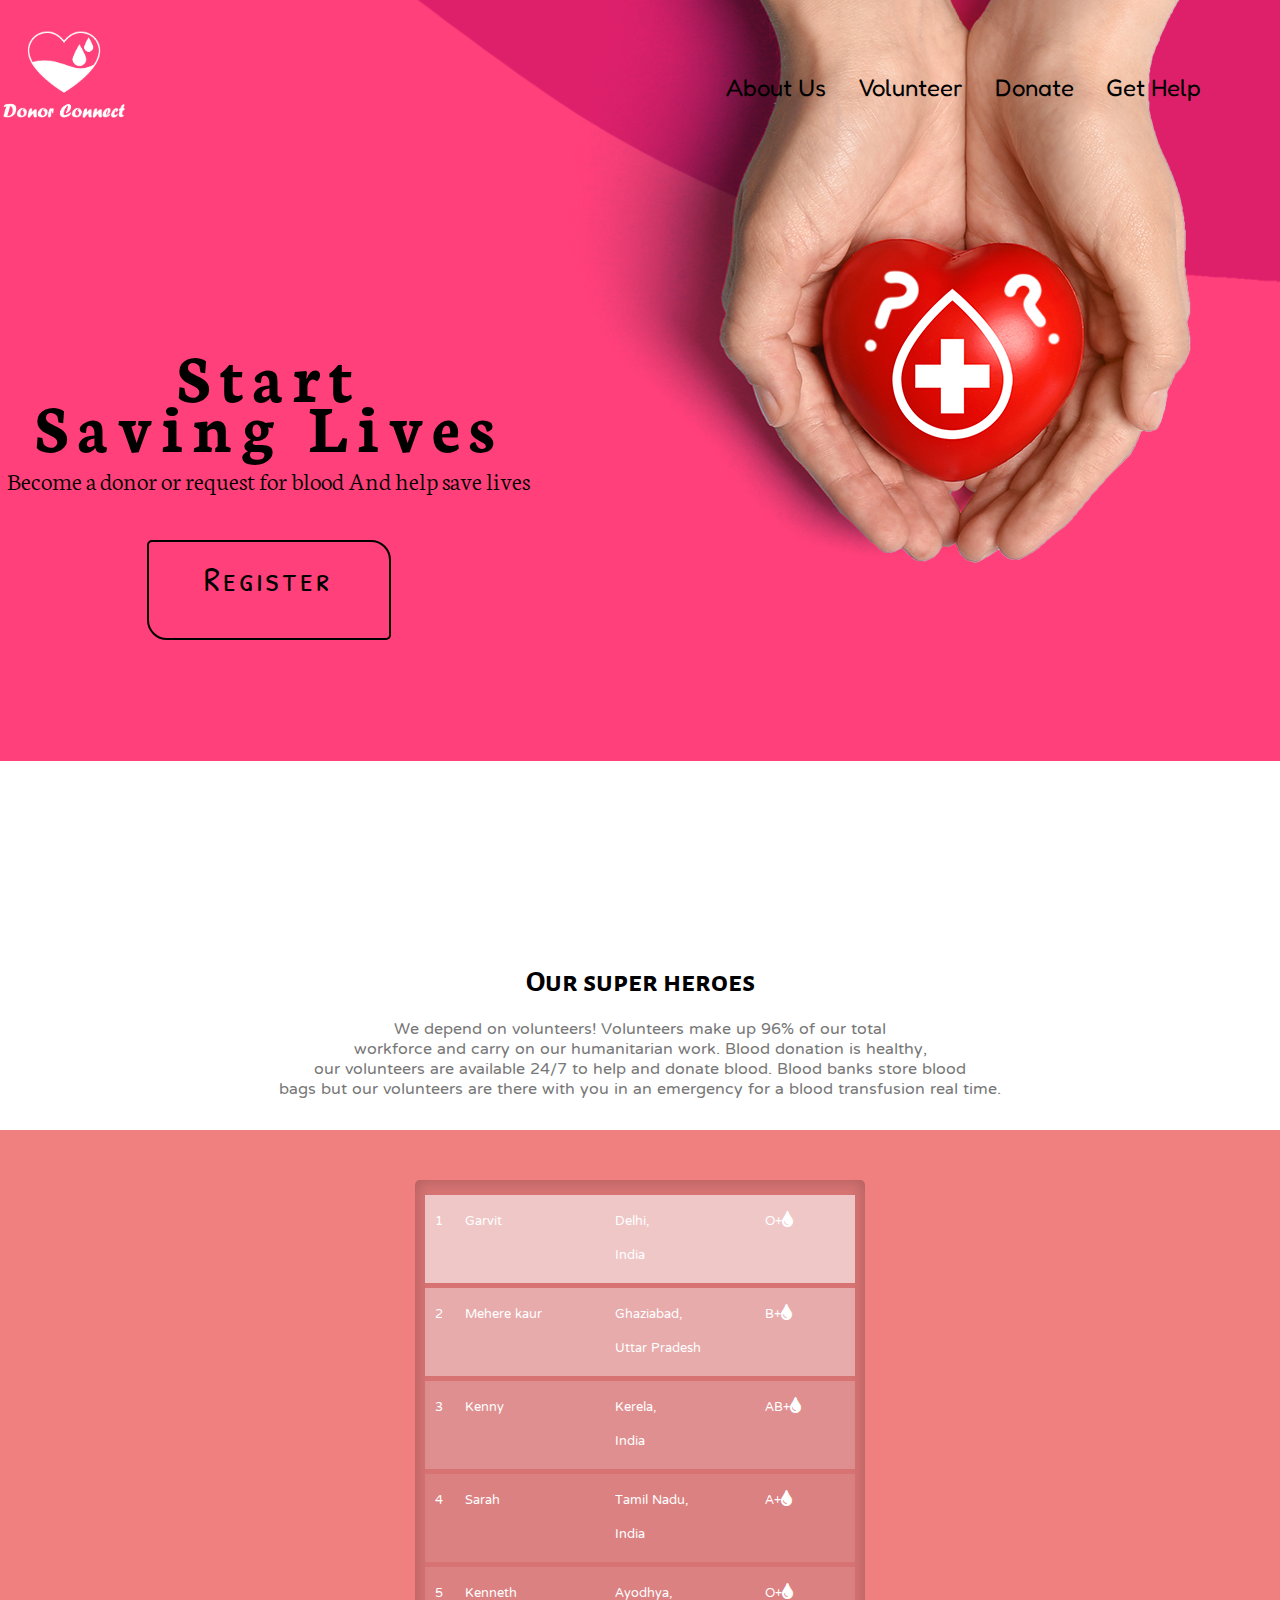
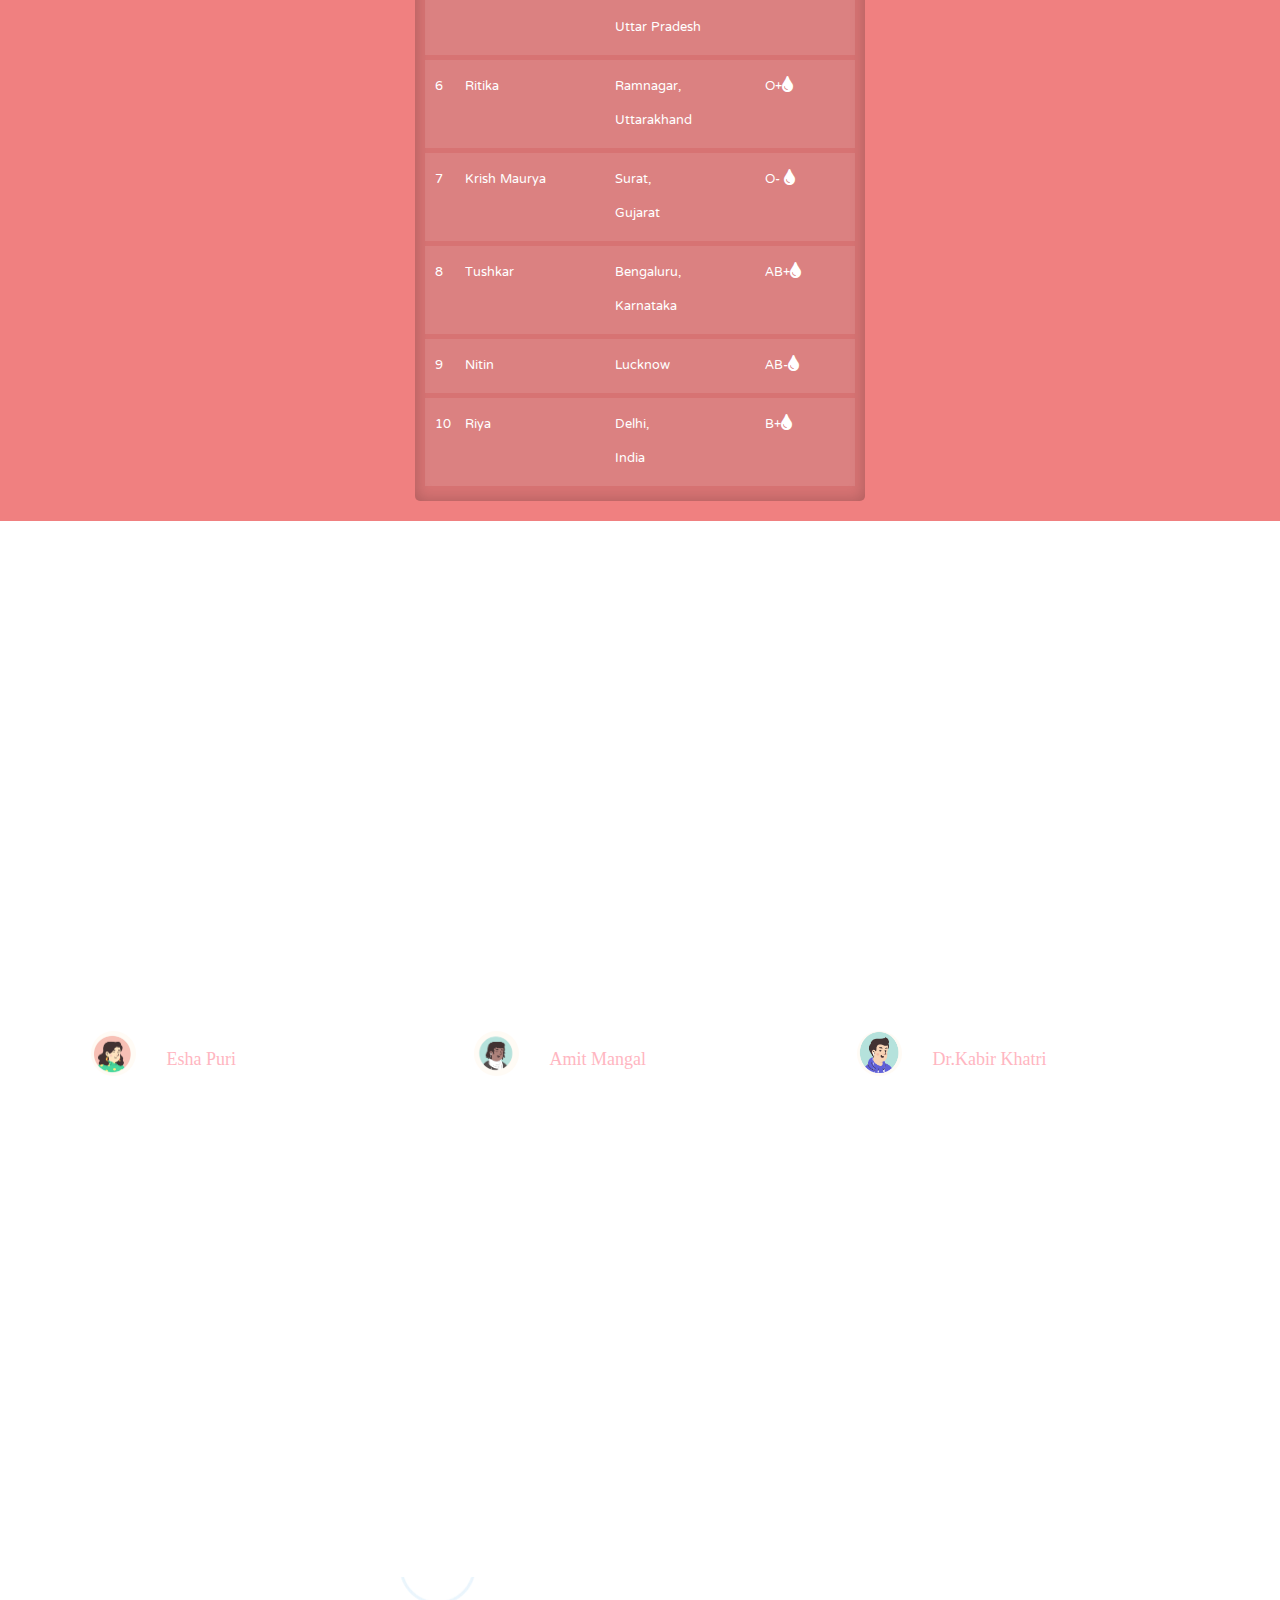
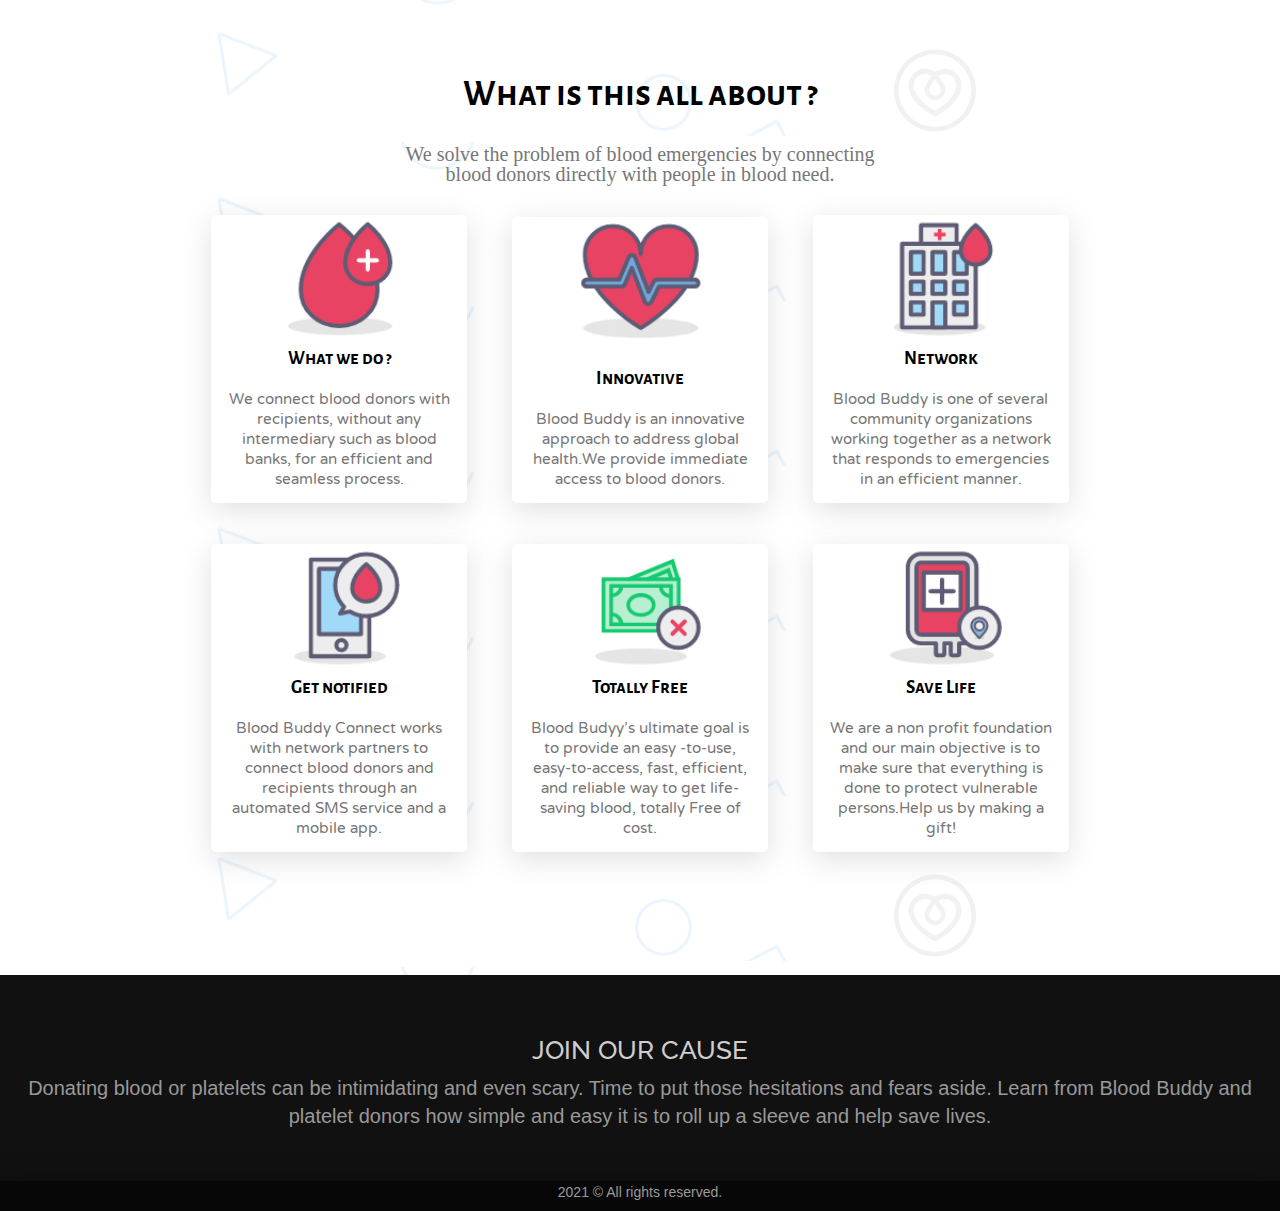
<file: index.html>
<!DOCTYPE html>
<html lang="en">

<head>
    <meta charset="UTF-8">
    <meta http-equiv="X-UA-Compatible" content="IE=edge">
    <meta name="viewport" content="width=device-width, initial-scale=1.0">
    <link rel="icon" href='./Images/bb_logo(white).png' type="image/png">
    <link rel="stylesheet" href='index.css'>
    <link rel="stylesheet" href='https://fontawesome.com/v4.7.0/icon/bars'>
    <link rel="stylesheet" href="https://cdnjs.cloudflare.com/ajax/libs/font-awesome/5.15.3/css/all.min.css" />
    <script src="https://cdn.jsdelivr.net/npm/bootstrap@5.1.3/dist/js/bootstrap.bundle.min.js"></script>
    <script src="https://ajax.googleapis.com/ajax/libs/jquery/3.5.1/jquery.min.js"></script>
</head>
<title>DONOR CONNECT</title>
<div class="preloader">
    <img src="pre-loader.svg" alt="spinner">
</div>

<body>
    <!--Scroll to top button-->
    <button onclick="topFunction()" id="myBtn" class="fas fa-arrow-up"></button>
    <!-- Home Page -->
    <header>
        <div>
          <img class="background-img" src="./Images/backg.png" />
        </div>
        <div id="logo"> <a href="index.html"><img src="./Images/bb_logo(white).png"></a>
        </div>
        <div id="nav">
            <div class="header-list" id="headerl">
                <i class="fa fa-times" onclick="hideMenu()"></i>
                <ul>
                    <li><a class="scroll" href="#about-us">About Us</a></li>
                    <li><a class="scroll" href="#vol-sect">Volunteer</a></li>
                    <li><a href="donate.html" target="_blank">Donate</a></li>
                    <li><a href="help.html" target="_blank">Get Help</a></li>
                </ul>
            </div>
            <i class="fa fa-bars" onclick="showMenu()"></i>
        </div>
        <div class="text-box">
            <h1> Start </h1>
            <h1>Saving Lives </h1>
            <p>Become a donor or request for blood And help save lives</p>
            <a href='Register.html' class="hero-btn" target="_blank">Register</a>
        </div>
    </header>


    <!-- Volunteer Section -->

    <div class="volunteer" section id="vol-sect">
        <div class="title-head">
            <h1 class="title">Our super heroes </h1>
        </div>
        <p class="content">We depend on volunteers! Volunteers make up 96% of our total<span class="line"><br></span>
            workforce and carry on our humanitarian work. Blood donation is healthy,<span class="line"><br></span> our
            volunteers are available 24/7 to help and donate
            blood. Blood banks store blood<span class="line"><br></span> bags but our volunteers are there with you in
            an emergency for a blood transfusion real time.</p>
        <ul class="volunt">
            <li class="vol">
                <span class=" vol-i number">1 </span>
                <span class=" vol-i name">Garvit</span>
                <span class=" vol-i location">Delhi,<br>India</span>
                <span class=" vol-i blood group">O+<i class="fa fa-tint" aria-hidden="true"></i>
                </span>
            </li>
            <li class="vol">
                <span class=" vol-i number">2</span>
                <span class=" vol-i name">Mehere kaur</span>
                <span class=" vol-i location">Ghaziabad,<br>Uttar Pradesh</span>
                <span class=" vol-i blood group">B+<i class="fa fa-tint" aria-hidden="true"></i>
                </span>
            </li>
            <li class="vol">
                <span class=" vol-i number">3</span>
                <span class=" vol-i name">Kenny</span>
                <span class=" vol-i location">Kerela,<br>India</span>
                <span class=" vol-i blood group">AB+<i class="fa fa-tint" aria-hidden="true"></i>
                </span>
            </li>
            <li class="vol">
                <span class=" vol-i number">4</span>
                <span class=" vol-i name">Sarah</span>
                <span class=" vol-i location">Tamil Nadu,<br>India</span>
                <span class=" vol-i blood group">A+<i class="fa fa-tint" aria-hidden="true"></i>
                </span>
            </li>

            <li class="vol">
                <span class=" vol-i number">5</span>
                <span class=" vol-i name">Kenneth</span>
                <span class=" vol-i location">Ayodhya,<br>Uttar Pradesh</span>
                <span class=" vol-i blood group"> O+<i class="fa fa-tint" aria-hidden="true"></i>
                </span>
            </li>

            <li class="vol">
                <span class=" vol-i number">6</span>
                <span class=" vol-i name">Ritika</span>
                <span class=" vol-i location">Ramnagar,<br>Uttarakhand</span>
                <span class=" vol-i blood group">O+<i class="fa fa-tint" aria-hidden="true"></i>
                </span>
            </li>

            <li class="vol">
                <span class=" vol-i number">7</span>
                <span class=" vol-i name">Krish Maurya</span>
                <span class=" vol-i location">Surat,<br>Gujarat</span>
                <span class=" vol-i blood group">O- <i class="fa fa-tint" aria-hidden="true"></i>
                </span>
            </li>

            <li class="vol">
                <span class=" vol-i number">8</span>
                <span class=" vol-i name">Tushkar</span>
                <span class=" vol-i location">Bengaluru,<br>Karnataka</span>
                <span class=" vol-i blood group">AB+<i class="fa fa-tint" aria-hidden="true"></i>
                </span>
            </li>

            <li class="vol">
                <span class=" vol-i number">9</span>
                <span class=" vol-i name">Nitin</span>
                <span class=" vol-i location">Lucknow</span>
                <span class=" vol-i blood group">AB-<i class="fa fa-tint" aria-hidden="true"></i>
                </span>
            </li>

            <li class="vol">
                <span class=" vol-i number">10</span>
                <span class=" vol-i name">Riya</span>
                <span class=" vol-i location">Delhi,<br>India</span>
                <span class=" vol-i blood group">B+<i class="fa fa-tint" aria-hidden="true"></i>
                </span>
            </li>

        </ul>
    </div>
    <!--REVIEW-->
    <section class="customer-review">
        <div class="row-customer">
            <h2>Testimonials<br>See what our users have to say</h2>
        </div>
        <div class="row-customer">
            <div class="col-customer span-1-of-3-customer customer-box">
                <div class="customer-text-box">
                    Blood Buddy is just awesome! I just donated for the first time and it could not have been
                    easier.Blood Buddy is doing a very important work and I'm happy that I could contribute . It's
                    hygienic,safe and convenient, I recommend it to everyone!
                </div>
                <div class="customer">
                    <img src="Images/review-3.PNG" alt="Customer photo">
                    <p>Esha Puri </p>
                </div>
            </div>

            <div class="col-customer span-1-of-3-customer customer-box">
                <div class="customer-text-box">
                    I found Blood Buddy at a time that my mother was in urgent need of blood. Blood Buddy arranged the
                    required amount in no time. It saved us a lot of hassle and worry especially in such a trying
                    time.<br> Thank you Blood Buddy!
                </div>
                <div class="customer">
                    <img src="Images/review-2.PNG" alt="Customer photo">
                    <p>Amit Mangal</p>
                </div>
            </div>
            <div class="col-customer span-1-of-3-customer customer-box">
                <div class="customer-text-box">
                    I have been a part of this organization for quite some time and each time I'm amazed by the seamless
                    and efficient system in place.The importance of timely care especially in the recent times is known
                    and having Blood Buddy takes a load off my mind.
                </div>
                <div class="customer">
                    <img src="Images/review-1.PNG" alt="Customer photo">
                    <p>Dr.Kabir Khatri</p>
                </div>
            </div>
        </div>
    </section>

    <!--ABOUT US -->

    <main>
        <section id="about-us">
            <div class="about">
                <h1 class="heading">What is this all about ?</h1> <br>
                <p class="head-des" class="text">We solve the problem of blood emergencies by connecting <span
                        class="one-line"><br></span> blood donors directly with people in blood need. </p>
                <div class="row">
                    <div class="about-col">
                        <div class="image">
                            <img src="./Images/drop.png">
                        </div>
                        <h3>What we do ?</h3>
                        <p>We connect blood donors with recipients, without any intermediary such as blood banks, for an
                            efficient and seamless process.</p>
                    </div>
                    <div class="about-col">
                        <div class="image">
                            <img src="./Images/innovation.png">
                        </div>
                        <br>
                        <h3>Innovative</h3>
                        <p>Blood Buddy is an innovative approach to address global health.We provide <span>immediate
                                access</span> to blood donors.</p>
                    </div>
                    <div class="about-col">
                        <div class="image">
                            <img src="./Images/netwotk.png">
                        </div>
                        <h3>Network</h3>
                        <p>Blood Buddy is one of several community organizations working together as a network that
                            responds to emergencies in an efficient manner.</p>
                    </div>
                    <div class="about-col">
                        <div class="image">
                            <img src="./Images/noti.png">
                        </div>
                        <h3>Get notified</h3>
                        <p>Blood Buddy Connect works with network partners to connect blood donors and recipients
                            through an automated SMS service and a mobile app.</p>
                    </div>
                    <div class="about-col">
                        <div class="image">
                            <img src="./Images/cost.png">
                        </div>
                        <h3>Totally Free</h3>
                        <p>Blood Budyy's ultimate goal is to provide an easy -to-use, easy-to-access, fast, efficient,
                            and reliable way to get life-saving blood, totally <span>Free of cost.</span></p>
                    </div>
                    <div class="about-col">
                        <div class="image">
                            <img src="./Images/save.png">
                        </div>
                        <h3>Save Life</h3>
                        <p>We are a non profit foundation and our main objective is to make sure that everything is done
                            to protect vulnerable persons.<span>Help
                                us by making a gift!</span></p>
                    </div>
                </div>
            </div>
        </section>
    </main>


    <!--FOOTER-->

    <footer>
        <div class="siteFooterBar">
            <div class="content1">
                <div class="foot">2021 © All rights reserved.</div>
            </div>
        </div>
        <div class="footer-content">
            <h3>JOIN OUR CAUSE</h3>
            <p>Donating blood or platelets can be intimidating and even scary. Time to put those hesitations
                and
                fears
                aside. Learn from Blood Buddy and platelet donors how simple and easy it is to roll up a
                sleeve
                and help
                save lives.</p>
            
        </div>


    </footer>
    <!--Javascript for pre-loader-->

    <script>
        const preloader = document.querySelector('.preloader');
        const fadeEffect = setInterval(() => {
            if (!preloader.style.opacity) {
                preloader.style.opacity = 1;
            }
            if (preloader.style.opacity > 0) {
                preloader.style.opacity -= 1.5;
            } else {
                clearInterval(fadeEffect);
            }
        }, 1500);
        window.addEventListener('load', fadeEffect);
    </script>
    <!--js for scroll to top-->
    <script src="up.js"></script>

    <!--JAVASCRIPT FOR TOGGLE MENU -->
    <script>
        var headerl = document.getElementById("headerl");

        function showMenu() {
            headerl.style.right = "0";
        }

        function hideMenu() {
            headerl.style.right = "-210px";
        }
    </script>


    <!--js for scroll effects-->
    <script src="scroll.js"></script>

</body>

</html>
</file>
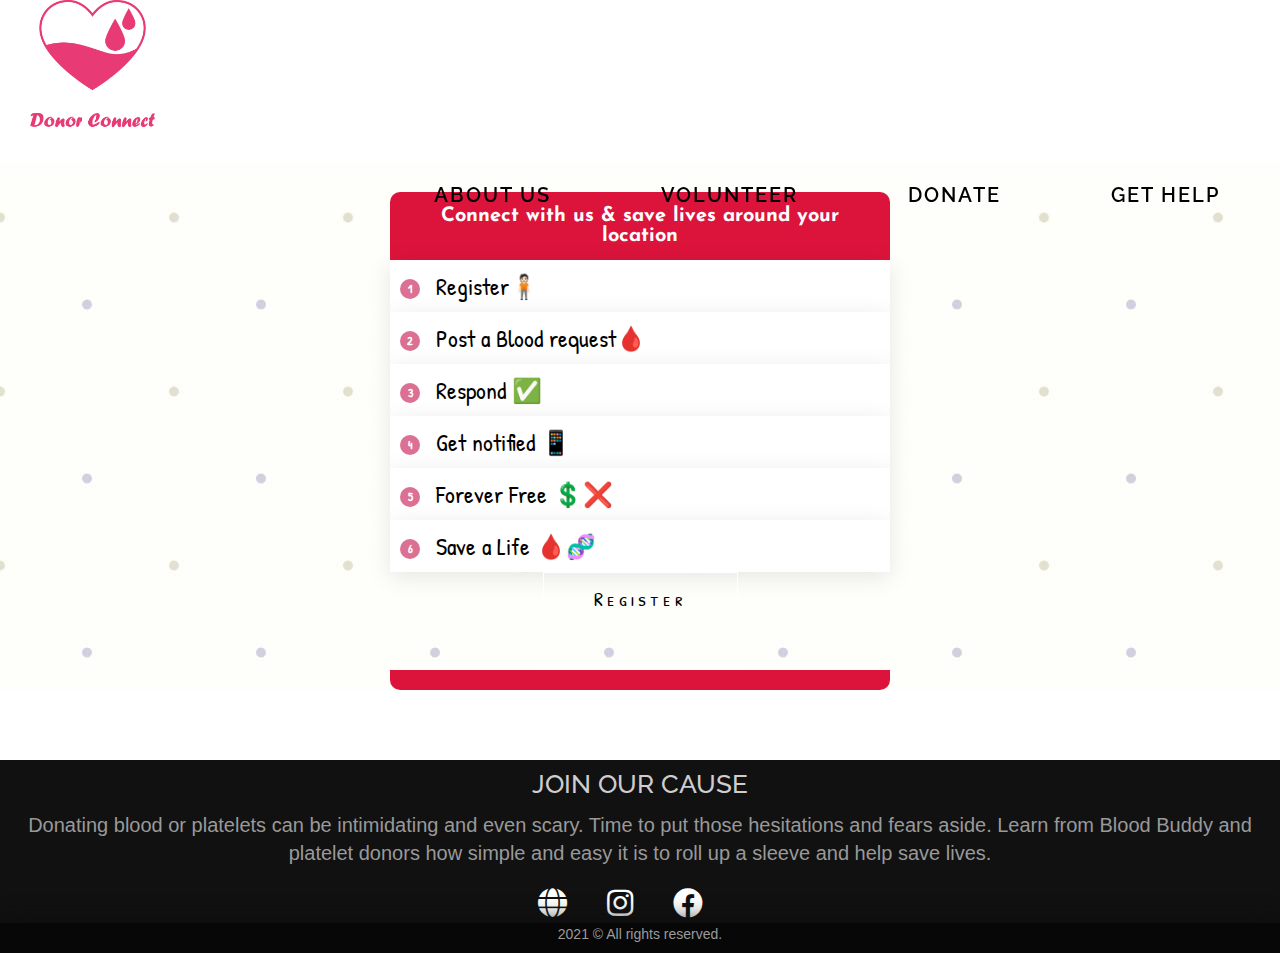
<file: donate.html>
<!DOCTYPE html>
<html lang="en">

<head>
    <meta charset="UTF-8">
    <meta http-equiv="X-UA-Compatible" content="IE=edge">
    <meta name="viewport" content="width=device-width, initial-scale=1.0">
    <link rel="stylesheet" href='donate.css'>
    <link rel="icon" href='./Images/bb_logo(black).png' type="image/png">
    <link rel="stylesheet" href="https://cdnjs.cloudflare.com/ajax/libs/font-awesome/5.15.3/css/all.min.css" />
</head>
<title>Connect with us & save lives around your location </title>

<body>
    <header>
        <nav>
            <div class="header-logo"><img src="./Images/bb_logo(black).png"></div>
            <div class="header-list">
                <ul>
                    <li><a href="help.html" target="_blank"> Get Help</a></li>
                    <li><a href="donate.html">Donate</a></li>
                    <li><a href="index.html#vol-sect" target="_blank">Volunteer</a></li>
                    <li><a href="index.html#about-us" target="_blank">About Us</a></li>
                </ul>
            </div>
        </nav>
    </header>

    <main>
        <div class="box">
            <h2>Connect with us & save lives
                around your location</h2>
            <ul class="des">
                <li class="steps"><span>1</span> Register🧍🏻</li>
                <li class="steps"><span>2</span> Post a Blood request🩸 </li>
                <li class="steps"><span>3</span> Respond ✅ </li>
                <li class="steps"><span>4</span> Get notified 📱</li>
                <li class="steps"><span>5</span> Forever Free 💲❌ </li>
                <li class="steps"><span>6</span> Save a Life 🩸🧬</li>
            </ul>

            <div class="text-box">
                <a href="Register.html" class="hero-btn" target="_blank">Register</a>
            </div>
        </div>


    </main>



    <footer>
        <div class="siteFooterBar">
            <div class="content1">
                <div class="foot">2021 © All rights reserved.</div>
            </div>
        </div>
        <div class="footer-content">
            <h3>JOIN OUR CAUSE</h3>
            <p>Donating blood or platelets can be intimidating and even scary. Time to put those hesitations and fears aside. Learn from Blood Buddy and platelet donors how simple and easy it is to roll up a sleeve and help save lives.</p>
            <div class="socials">
                <ul class="sci">
                    <li><a href="https://www.facebook.com/givebloodnhs/" target="_blank"><i
                                class="fab fa-facebook"></i></a></li>
                    <li><a href="https://www.instagram.com/indiablooddonation/?hl=en" target="_blank"><i
                                class="fab fa-instagram"></i></a></li>
                    <li><a href="http://nbtc.naco.gov.in/" target="_blank"><i class="fas fa-globe"></i></a></li>
                </ul>
            </div>
        </div>


    </footer>
    


</body>
</file>
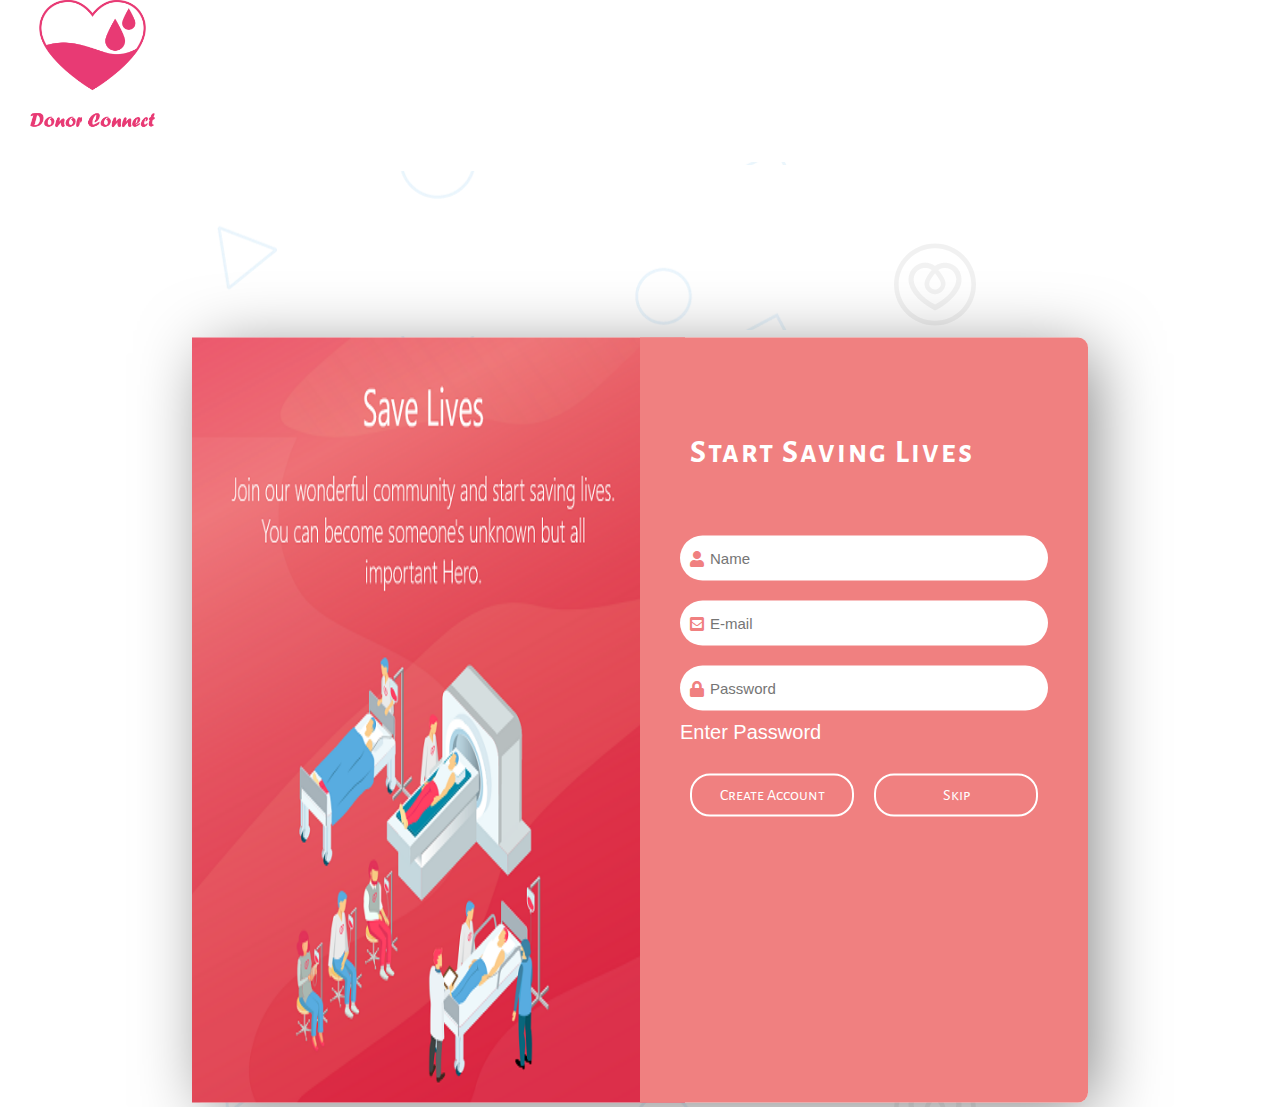
<file: Register.html>
<!DOCTYPE html>
<html lang="en">
<head>
    <meta charset="UTF-8">
    <meta http-equiv="X-UA-Compatible" content="IE=edge">
    <meta name="viewport" content="width=device-width, initial-scale=1.0">
    <link rel="stylesheet" href='Register.css'>
    <link rel="icon" href='./Images/bb_logo(black).png' type="image/png">
    <link rel="stylesheet" href="https://cdnjs.cloudflare.com/ajax/libs/font-awesome/5.15.3/css/all.min.css"/>
</head>
<title>Start Saving Lives </title>
<body>
<header>
    <nav>
    <div class="header-logo"><img src="./Images/bb_logo(black).png"></div>
    
    </nav>
</header>

<div class="inner">
    <div class="photo">
        <img src="./Images/regphoto.png">
    </div>
    <div class="user-form">
        <h1>Start Saving Lives</h1>
        <form>
            <i class="fas fa-user icon"></i>
            <input type="text" placeholder="Name">
            <br>
            <i class="fas fa-envelope-square"></i>
            <input type="email" placeholder="E-mail">
            <br>
            <i class="fas fa-lock"></i>
            <input type="password" placeholder="Password" id="password_data">
            <div class="safety" style="font-family: sans-serif; font-size: 20px;">
                Enter Password
            </div>
            <div class="action-btn">
                <button class="btn primary">Create Account</button>
                <button class="btn">Skip</button>
            </div>
        </form>
    </div>
</div>
<script src="./Register.js"></script>
</body>
</html>
</file>
<file: index.css>
@import url("https://fonts.googleapis.com/css2?family=Fredoka+One&display=swap");
@import url("https://fonts.googleapis.com/css2?family=Neuton:ital@1&display=swap");
@import url("https://fonts.googleapis.com/css2?family=Patrick+Hand+SC&display=swap");
@import url("https://fonts.googleapis.com/css2?family=Alegreya+Sans+SC:wght@300&display=swap");
@import url("https://fonts.googleapis.com/css2?family=NTR&display=swap");
@import url("https://fonts.googleapis.com/css2?family=Raleway&display=swap");

* {
  margin: 0px;
}
.preloader {
  align-items: center;
  background: rgb(0, 0, 0);
  display: flex;
  height: 100vh;
  justify-content: center;
  left: 0;
  position: fixed;
  top: 0;
  transition: opacity 0.3s linear;
  width: 100%;
  z-index: 9999;
  pointer-events: none;
}

.background-img{
  position: absolute;
}

#homevideo {
  height: auto;
  width: 100%;
  align-items: center;
  justify-content: center;
  transition: 0.5s;
}

header {
  overflow: hidden;
  height: 100vh;
  width: 100%;
  background-size: cover;
  position: relative;
  background-attachment: fixed;
}

#logo {
  position: absolute;
  top: 9%;
  left: 5%;
  transform: translate(-50%, -50%);
  text-align: center;
  font-family: "Neuton", serif;
  line-height: 30px;
  margin-bottom: 10px;
}

#logo > a > img {
  width: 10%;
}

#nav {
  width: 90%;
  color: black;
  position: absolute;
  top: 10%;
  left: 50%;
  transform: translate(-50%, -50%);
  text-align: center;
  font-family: "Neuton", serif;
  line-height: 50px;
}

#nav img {
  width: 150px;
  padding-left: 20px;
  padding-top: 10px;
  top: 0%;
}

#nav .header-list {
  flex: 1;
  text-align: right;
}

.header-list ul li {
  list-style: none;
  display: inline-block;
  padding: 8px 15px;
  position: relative;
}

.header-list ul li a {
  color: black;
  font-size: 24px;
  text-decoration: none;
  font-family: "Fredoka One", cursive;
}

.header-list ul li::after {
  content: "";
  height: 2px;
  background: #cd5c5c;
  display: block;
  margin: auto;
  transition: 0.5s;
  width: 0%;
}

.header-list ul li:hover::after {
  width: 100%;
}

.text-box {
  width: 80%;
  color: black;
  position: absolute;
  top: 55%;
  left: 21%;
  transform: translate(-50%, -50%);
  text-align: center;
  font-family: "Neuton", serif;
  line-height: 50px;
}

.text-box h1 {
  font-size: 70px;
  font-family: "Neuton", serif;
  letter-spacing: 8px;
}

.text-box p {
  margin: 10px 0 40px;
  font-size: 26px;
  color: black;
}

.hero-btn {
  border-radius: 5px;
  display: inline-block;
  text-decoration: none;
  color: black;
  border: 2px solid black;
  border-radius: 5px 20px 5px;
  padding: 12px 30px;
  font-size: 35px;
  background: transparent;
  position: relative;
  cursor: pointer;
  width: 20vh;
  letter-spacing: 3px;
  height: 8vh;
  font-family: "Patrick Hand SC", cursive;
}

.hero-btn:hover {
  border: 1px solid #cd5c5c;
  background: #cd5c5c;
  transition: 1s;
  font-weight: 300;
}

#nav .fa {
  display: none;
}

@media only screen and (max-width: 800px) {
  #logo {
    visibility: collapse;
  }
  #homevideo {
    height: auto;
    width: 100%;
  }
  .text-box {
    height: auto;
    width: 50%;
    left: 50%;
    top: 62%;
  }
  .text-box h1 {
    font-size: 200%;
    padding-top: 32px;
  }
  .text-box p {
    font-size: 90%;
  }
  .hero-btn {
    border-radius: 5px;
    border: 2px solid black;
    border-radius: 5px 20px 5px;
    padding: 12px 30px;
    font-size: 200%;
    background: transparent;
    position: relative;
    cursor: pointer;
    width: 20vh;
    letter-spacing: 3px;
    height: 8vh;
  }

  .header-list ul li {
    display: block;
  }

  .header-list {
    position: absolute;
    background: #fa8072;
    height: 100vh;
    width: 200px;
    top: 0;
    right: -210px;
    text-align: left;
    z-index: 2;
    transition: 1s;
  }

  #nav .fa {
    display: block;
    color: #fff;
    float: right;
    margin: 10px;
    font-size: 22px;
    cursor: pointer;
    padding-bottom: 20px;
  }

  .header-list ul {
    padding: 30px;
  }
}

/*ABOUT*/

.about {
  width: 80%;
  margin: auto;
  text-align: center;
  padding-top: 8%;
  padding-bottom: 8%;
}

h1 {
  font-size: 30px;
  font-weight: 600;
}

p {
  color: #777;
  font-size: 20px;
  font-weight: 300;
  padding: 10px;
  line-height: 20px;
}

.about-col {
  transition: transform 1s;
  width: 25%;
  display: inline-block;
  box-shadow: rgba(100, 100, 111, 0.2) 0px 7px 29px 0px;
  border-radius: 5px;
  position: relative;
  background: white;
  margin: 2%;
}

.about-col:hover {
  transform: scale(1.03, 1.03);
}

.image img {
  width: 50%;
  border-top-right-radius: 5px;
  border-top-left-radius: 5px;
}

.about h3 {
  font-family: "Alegreya Sans SC", sans-serif;
}

.about-col p {
  padding: 3px;
  text-align: center;
  padding-top: 10px;
  border-radius: 2.8rem;
  margin: 10px;
  z-index: -1;
  font-family: "NTR", sans-serif;
  font-size: 1.2rem;
}

.heading {
  font-size: 36px;
  font-weight: 600;
  font-family: "Alegreya Sans SC", sans-serif;
}

main {
  background: url(../Images/ug.png);
  z-index: -10;
}

@media screen and (max-width: 540px) {
  .about {
    width: 95%;
    margin: auto;
  }

  .about p {
    padding: 0px;
    margin: 2px;
    font-size: 16px;
  }

  .about-col {
    width: 27%;
  }
}

@media screen and (max-width: 360px) {
  .about {
    width: 95%;
    margin: auto;
  }

  .about p {
    padding: 0px;
    margin: 1.4px;
    font-size: 15px;
    letter-spacing: -0.01rem;
  }

  .about-col {
    width: 28%;
    border-radius: 4px;
    margin: 1.3%;
  }

  .about h3 {
    font-size: 17px;
  }

  .about h1 {
    font-size: 27px;
  }
}

@media screen and (max-width: 400px) {
  .one-line {
    display: none;
  }
}

/* ABOUT ENDS */

/*Volunteer*/
.volunteer {
  background: #f08080;
  font-family: "NTR", sans-serif;
  padding-bottom: 20px;
}

.volunt {
  /* position: relative; */
  width: 450px;
  margin: 50px auto 0px;
  padding: 10px;
  box-sizing: border-box;
  background: rgba(0, 0, 0, 0.1);
  box-shadow: inset 0 0 15px rgba(0, 0, 0, 0.2);
  overflow: hidden;
  border-radius: 5px;
}

.vol span .vol-i {
  display: flex;
  align-items: center;
}

.vol {
  display: flex;
  background: rgba(255, 255, 255, 0.1);
  padding: 10px 10px;
  color: #fff;
  margin: 5px 0;
  transition: 0.5s;
  justify-content: left;
}

.vol:nth-child(1) {
  background: rgba(255, 255, 255, 0.6);
}

.vol:nth-child(2) {
  background: rgba(255, 255, 255, 0.4);
}

.vol:nth-child(3) {
  background: rgba(255, 255, 255, 0.2);
}

.vol span:nth-child(1) {
  width: 30px;
}

.vol span:nth-child(2) {
  width: 150px;
}

.vol span:nth-child(3) {
  width: 150px;
  font-size: 15x;
}

.vol span:nth-child(4) {
  width: 70px;
}

.vol:hover {
  transform: scale(1.06);
  background: #ffb6c1;
}

@media screen and (max-width: 510px) {
  .volunt {
    /* position: relative; */
    width: 400px;
    margin: 40px auto 0px;
    padding: 10px;
    border-radius: 5px;
  }

  .vol {
    padding: 7px;
    margin: 5px 0;
    font-size: 16px;
  }

  .line {
    display: none;
  }

  .content .volunteer {
    font-size: 16px;
  }
}

@media screen and (max-width: 768px) {
  .content .volunteer {
    font-size: 16px;
  }

  .line {
    display: none;
  }
}

@media screen and (max-width: 400px) {
  .volunt {
    width: 300px;
    padding: 10px auto;
  }

  .vol {
    padding: 5px;
    margin: 4px 0;
    font-size: 14px;
  }

  .content {
    font-size: 15px;
  }
}

@media screen and (max-width: 320px) {
  .volunt {
    width: 270px;
    padding: 10px auto;
  }

  .vol {
    padding: 4px;
    margin: 4px 0;
    font-size: 13.5px;
  }

  .title-head {
    font-size: 28px;
  }
}

.title-head {
  font-family: "Alegreya Sans SC", sans-serif;

  * {
    margin: 0px;
    padding: 0px;
  }

  header {
    height: 100vh;
    width: 100%;
    background-image: linear-gradient(rgba(14, 23, 61, 0.7), rgb(59, 75, 85)),
      url(./Images/header.jpg);
    background-position: center;
    background-size: cover;
    position: relative;
    background-attachment: fixed;
  }

  nav {
    display: flex;
    padding: 2%, 6%;
    justify-content: space-between;
  }

  nav img {
    width: 200px;
    padding-left: 20px;
    padding-top: 10px;
  }

  .nav .header-list {
    flex: 1;
    text-align: right;
  }

  .header-list ul li {
    list-style: none;
    display: inline-block;
    padding: 8px 15px;
    position: relative;
  }

  .header-list ul li a {
    color: white;
    font-size: 24px;
    text-decoration: none;
    font-family: "Fredoka One", cursive;
  }

  .header-list ul li::after {
    content: "";
    height: 2px;
    background: #cd5c5c;
    display: block;
    margin: auto;
    transition: 0.5s;
    width: 0%;
  }

  .header-list ul li:hover::after {
    width: 100%;
  }

  .text-box {
    width: 90%;
    color: #fff;
    position: absolute;
    top: 50%;
    left: 50%;
    transform: translate(-50%, -50%);
    text-align: center;
    font-family: "Neuton", serif;
    line-height: 50px;
  }

  .text-box h1 {
    font-size: 70px;
    font-family: "Neuton", serif;
    letter-spacing: 8px;
  }

  .text-box p {
    margin: 10px 0 40px;
    font-size: 26px;
    color: #fff;
  }

  .hero-btn {
    display: inline-block;
    text-decoration: none;
    color: #fff;
    border: 1px solid #fff;
    padding: 12px 30px;
    font-size: 25px;
    background: transparent;
    position: relative;
    cursor: pointer;
    width: 20vh;
    letter-spacing: 3px;
    height: 8vh;
    font-family: "Patrick Hand SC", cursive;
  }

  .hero-btn:hover {
    border: 1px solid #cd5c5c;
    background: #cd5c5c;
    transition: 1s;
  }

  nav .fa {
    display: none;
  }

  @media (max-width: 700px) {
    .text-box h1 {
      font-size: 30px;
      padding-top: 32px;
    }
    nav img {
      width: 140px;
      padding-left: 20px;
      padding-top: 0px;
      padding-bottom: 200px;
      margin-bottom: 14px;
    }
    .header-list ul li {
      display: block;
    }
    .header-list {
      position: absolute;
      background: #fa8072;
      height: 100vh;
      width: 200px;
      top: 0;
      right: -210px;
      text-align: left;
      z-index: 2;
      transition: 1s;
    }
    nav .fa {
      display: block;
      color: #fff;
      margin: 10px;
      font-size: 22px;
      cursor: pointer;
      padding-bottom: 20px;
    }
    .header-list ul {
      padding: 30px;
    }
  }
  /*ABOUT*/

  .about {
    width:98%;
    margin: auto;
    text-align: center;
    padding-top: 8%;
  }

  h1 {
    font-size: 30px;
    font-weight: 600;
  }

  p {
    color: #777;
    font-size: 20px;
    font-weight: 300;
    padding: 10px;
    line-height: 20px;
  }

  .about-col {
    transition: transform 1s;
    width: 25%;
    display: inline-block;
    box-shadow: rgba(100, 100, 111, 0.2) 0px 7px 29px 0px;
    border-radius: 5px;
    position: relative;
    background: white;
    margin: 2%;
  }


  .about-col:hover {
    transform: scale(1.03, 1.03);
  }

  .image img {
    width: 50%;
    border-top-right-radius: 5px;
    border-top-left-radius: 5px;
  }

  .about h3 {
    font-family: "Alegreya Sans SC", sans-serif;
  }

  .about-col p {
    padding: 3px;
    text-align: center;
    padding-top: 10px;
    border-radius: 2.8rem;
    margin: 10px;
    z-index: -1;
    font-family: "NTR", sans-serif;
    font-size: 1.2rem;
  }

  .heading {
    font-size: 36px;
    font-weight: 600;
    font-family: "Alegreya Sans SC", sans-serif;
  }

  main {
    background: url(../Images/ug.png);
    z-index: -10;
  }

  @media screen and (max-width: 540px) {
    .about {
      width: 95%;
      margin: auto;
    }
    .about p {
      padding: 0px;
      margin: 2px;
      font-size: 16px;
    }
    .about-col {
      width: 27%;
    }
  }

  @media screen and (max-width: 360px) {
    .about {
      width: 95%;
      margin: auto;
    }
    .about p {
      padding: 0px;
      margin: 1.4px;
      font-size: 15px;
      letter-spacing: -0.01rem;
    }
    .about-col {
      width: 28%;
      border-radius: 4px;
      margin: 1.3%;
    }
    .about h3 {
      font-size: 17px;
    }
    .about h1 {
      font-size: 27px;
    }
  }

  @media screen and (max-width: 400px) {
    .one-line {
      display: none;
    }
  }
  /* ABOUT ENDS */
  /*Volunteer*/

  .volunteer {
    background: #f08080;
    font-family: sans-serif;
    padding-bottom: 20px;
  }

  .volunt {
    /* position: relative; */
    width: 450px;
    margin: 50px auto 0px;
    padding: 10px;
    box-sizing: border-box;
    background: rgba(0, 0, 0, 0.1);
    box-shadow: inset 0 0 15px rgba(0, 0, 0, 0.2);
    overflow: hidden;
    border-radius: 5px;
  }
}

html {
  scroll-behavior: smooth;
}
#myBtn {
  display: none;
  position: fixed;
  bottom: 20px;
  right: 30px;
  z-index: 99;
  border: none;
  outline: none;
  background-color: rgba(255, 68, 68, 0.877);
  color: white;
  cursor: pointer;
  padding: 15px;
  border-radius: 50px;
  font-size: 18px;
}
#myBtn:hover {
  background-color: black;
}
/*Footer*/
.sec {
  border-top-left-radius: 40px;
  background: black;
  margin-top: 2%;
  color: #ffb6c1;
  height: 200px;
  padding-bottom: 20px;
  display: flex;
  flex-direction: column;
}

.footer-head {
  display: flex;
  justify-content: space-around;
  padding-top: 4vh;
}

.bout p {
  font-size: 18px;
  color: white;
  font-weight: 100;
}
.bout {
  position: relative;
  padding-right: 20px;
  padding-left: 20px;
  text-align: center;
  padding-top: 1vh;
}

.head {
  padding-left: 20px;
  font-family: "Alegreya Sans SC", sans-serif;
  font-size: 40px;
  font-weight: 600;
  display: flex;
  align-items: center;
}
.head:hover {
  color: white;
}
.sci li {
  float: right;
  text-decoration: none;
  list-style: none;
  padding-right: 40px;
  font-size: 30px;
}

.socials {
  display: flex;
  align-items: center;
}

.sci li a {
  color: white;
}

.sci li a:hover {
  transition: 1s;
  box-shadow: inset-1px -1px 2px rgba(0, 0, 0, 0.2),
    2px 24px 10px rgba(0, 0, 0, 0.1);
}
.sci li i {
  transition: 0.5s;
}
.sci li i:hover {
  transform: rotate(0deg) skew(0deg) translate(0, -20px);
}
.sci li:nth-child(1) a:hover {
  color: #3b5998;
  transform: translateY(-20%);
}

.sci li:nth-child(2) a:hover {
  color: rgba(188, 42, 141);
  transform: translateY(-20px);
}

.sci li:nth-child(3) a:hover {
  color: #f0e68c;
  transform: translateY(-20px);
}

@media screen and (max-width: 500px) {
  .head {
    padding-left: 15px;
    font-size: 30px;
    font-weight: 550;
  }

  .sci li {
    padding-right: 15px;
    font-size: 25px;
  }
}

@media screen and (max-width: 360px) {
  .head {
    padding-left: 7px;
    font-size: 25px;
  }

  .sci li {
    padding-right: 7px;
    font-size: 20px;
  }

  .bout p {
    font-size: 18px;
  }

  .bout {
    padding-left: 2px;
    padding-right: 2px;
  }
}

.vol span .vol-i {
  display: flex;
  align-items: center;
}

.vol {
  display: flex;
  background: rgba(255, 255, 255, 0.1);
  padding: 10px 10px;
  color: #fff;
  margin: 5px 0;
  transition: 0.5s;
  justify-content: left;
}

.vol:nth-child(1) {
  background: rgba(255, 255, 255, 0.6);
}

.vol:nth-child(2) {
  background: rgba(255, 255, 255, 0.4);
}

.vol:nth-child(3) {
  background: rgba(255, 255, 255, 0.2);
}

.vol span:nth-child(1) {
  width: 30px;
}

.vol span:nth-child(2) {
  width: 150px;
}

.vol span:nth-child(3) {
  width: 150px;
  font-size: 15x;
}

.vol span:nth-child(4) {
  width: 70px;
}

.vol:hover {
  transform: scale(1.06);
  background: #ffb6c1;
}

@media screen and (max-width: 510px) {
  .volunt {
    /* position: relative; */
    width: 400px;
    margin: 40px auto 0px;
    padding: 10px;
    border-radius: 5px;
  }
  .vol {
    padding: 7px;
    margin: 5px 0;
    font-size: 16px;
  }
  .line {
    display: none;
  }
  .content .volunteer {
    font-size: 16px;
  }
}

@media screen and (max-width: 768px) {
  .content .volunteer {
    font-size: 16px;
  }
  .line {
    display: none;
  }
}

@media screen and (max-width: 400px) {
  .volunt {
    width: 300px;
    padding: 10px auto;
  }
  .vol {
    padding: 5px;
    margin: 4px 0;
    font-size: 14px;
  }
  .content {
    font-size: 15px;
  }
}

@media screen and (max-width: 320px) {
  .volunt {
    width: 270px;
    padding: 10px auto;
  }
  .vol {
    padding: 4px;
    margin: 4px 0;
    font-size: 13.5px;
  }
  .title-head {
    font-size: 28px;
  }
}

.title-head {
  font-family: "Alegreya Sans SC", sans-serif;
  background: white;
  padding-top: 5%;
  text-align: center;
  font-size: 30px;
}

.content {
  background: white;
  height: 100px;
  padding-bottom: 10px;
  padding-top: 20px;
  text-align: center;
}
/*Footer*/

footer {
  position: relative;
  bottom: 0;
  left: 0;
  right: 0;
  background: #111;
  height: 200%;
  width: 100%;
  padding-top: 4%;
  padding-bottom: 4%;
  color: #fff;
  /*padding: 5px 0px 5px 0px;*/
}

.footer-content {
  display: flex;
  align-items: center;
  justify-content: center;
  flex-direction: column;
  text-align: center;
}

.footer-content h3 {
  font-size: 1.6rem;
  font-weight: 500;
  text-transform: capitalize;
  line-height: 3rem;
  font-family: "Raleway", sans-serif;
  color: rgb(207, 205, 205);
}

.footer-content p {
  max-width: fit-content;
  margin: 0px 0px 0px 0px;
  margin-top: -10px;
  margin-bottom: 20px;
  line-height: 28px;
  font-size: 20px;
  color: #999999;
  font-family: Verdana, Geneva, Tahoma, sans-serif;
}

.footer-bottom {
  background: #000;
  width: 100vw;
  padding: 20px;
  padding-bottom: 40px;
  text-align: center;
}

.footer-bottom p {
  float: left;
  font-size: 14px;
  word-spacing: 2px;
  text-transform: capitalize;
}

.footer-bottom p a {
  color: #44bae8;
  font-size: 16px;
  text-decoration: none;
}

.footer-bottom span {
  text-transform: uppercase;
  opacity: 0.4;
  font-weight: 200;
}

.footer-menu {
  float: right;
}

.footer-menu ul {
  display: flex;
}

.footer-menu ul li {
  padding-right: 10px;
  display: block;
}

.footer-menu ul li a {
  color: #cfd2d6;
  text-decoration: none;
}

.footer-menu ul li a:hover {
  color: #27bcda;
}

.footer-content {
  display: flex;
  align-items: center;
  justify-content: center;
  flex-direction: column;
  text-align: center;
}

.sci li {
  float: right;
  text-decoration: none;
  list-style: none;
  padding-right: 40px;
  font-size: 30px;
}

.socials {
  display: flex;
  align-items: center;
  padding-bottom: 2rem;
}

.sci li a {
  color: white;
}

.sci li a:hover {
  transform: translateY(-20px);
  box-shadow: inset-1px -1px 2px rgba(0, 0, 0, 0.2),
    2px 24px 10px rgba(0, 0, 0, 0.1);
}

.sci li:nth-child(1) a:hover {
  color: #3b5998;
  transform: translateY(-20px);
}

.sci li:nth-child(2) a:hover {
  color: rgba(188, 42, 141);
  transform: translateY(-20px);
}

.sci li:nth-child(3) a:hover {
  color: #f0e68c;
  transform: translateY(-20px);
}

.siteFooterBar {
  position: absolute;
  bottom: 0;
  padding-top: 10px;
  width: 100%;
  box-shadow: 0px 0px 25px rgb(12, 12, 12);
  height: 20px;
  color: #9b9b9b;
  background: #070707;
}

.content1 {
  display: contents;
  margin: 0px auto;
  text-align: center;
  font-size: 25px;
  font-family: Verdana, Geneva, Tahoma, sans-serif;
  font-size: 14px;
  width: 250px;
}
.content1 .foot {
  margin-top: -7px;
}

@media (max-width: 500px) {
  .footer-menu ul {
    display: flex;
    margin-top: 10px;
    margin-bottom: 20px;
  }
  .sci li {
    padding-right: 15px;
    font-size: 25px;
  }
}

@media screen and (max-width: 360px) {
  .sci li {
    padding-right: 7px;
    font-size: 20px;
  }
}
/*REVIEW*/
.row-customer {
  max-width: 1140px;
  margin: 0 auto 0 auto;
}
.row-customer:before,
.row-customer:after {
  content: "";
  display: table;
}
.row-customer:after {
  clear: both;
}
.row-customer h2 {
  letter-spacing: 0.5px;
  text-transform: uppercase;
  text-align: center;
  margin-bottom: 30px;
  line-height: 60px;
  font-family: "Alegreya Sans SC", sans-serif;
  font-size: 36px;
  font-weight: 500;
}

.col-customer {
  display: block;
  float: left;
  margin: 1% 0 1% 1.6%;
}
.col-customer:first-child {
  margin-left: 0;
}
@media only screen and (max-width: 480px) {
  .col-customer {
    /*margin: 1% 0 1% 0%; */
    margin: 0;
  }
}

.customer-box p {
  font-size: 90%;
  line-height: 145%;
  text-align: center;
}

.span-1-of-3-customer {
  width: 30%;
}
.span-3-of-3-customer {
  width: 100%;
}
.span-2-of-3-customer {
  width: 66.13%;
}
@media only screen and (max-width: 480px) {
  .span-1-of-3-customer {
    width: 100%;
  }
}
.customer-box {
  padding: 1%;
}

.customer img {
  float: left;
  height: 45px;
  width: 45px;
  border-radius: 50%;
  margin: 10px;
}
.customer p {
  float: left;
  margin-top: 15px;
  margin-left: 10px;
  font-size: large;
  color: #ffb6c1;
}

.customer-text-box {
  line-height: 145%;
  margin-bottom: 20px;
  font-size: 90%;
  margin-right: 15px;
  margin-top: 70px;
  margin: 70px 10px 20px 10px;
  font-style: italic;
  font-size: 16px;
}
.customer-text-box:before {
  content: "\02EE";
  display: block;
  font-size: 500%;
}
.customer-review {
  background-image: linear-gradient(rgba(0, 0, 0, 0.8), rgba(0, 0, 0, 0.8)),
    url(Images/review-background.jpg);
  height: 100vh;
  background-position: center;
  background-size: cover;
  color: #fff;
  background-attachment: fixed;
  clear: both;
  padding: 75px 0px;
  margin: 0px;
}
</file>
<file: donate.css>
@import url('https://fonts.googleapis.com/css2?family=Patrick+Hand&display=swap');
@import url('https://fonts.googleapis.com/css2?family=Josefin+Sans:ital@1&display=swap');
@import url('https://fonts.googleapis.com/css2?family=Fredoka+One&display=swap');
@import url('https://fonts.googleapis.com/css2?family=Neuton:ital@1&display=swap');
@import url('https://fonts.googleapis.com/css2?family=Patrick+Hand+SC&display=swap');
@import url('https://fonts.googleapis.com/css2?family=Alegreya+Sans+SC:wght@300&display=swap');
@import url('https://fonts.googleapis.com/css2?family=NTR&display=swap');
@import url('https://fonts.googleapis.com/css2?family=Raleway&display=swap');


* {
    margin: 0px;
    padding: 0;
}

header {
    background-color: white;
    color: white;
    height: 18%;
    width: 100%;
    z-index: 10;
    position: fixed;
    font-weight: 100;
}

.header-logo {
    font-size: 10px;
    float: left;
    padding-left: 30px;
    padding-top: 0px;

}

.header-logo > img {
    width: 10%;
}

.header-list ul li a {
    text-decoration: none;
    display: block;
    text-decoration: none;
    text-transform: uppercase;
    color: black;
    font-size: 20px;
    font-family: 'Raleway', sans-serif;
    letter-spacing: 2px;
    font-weight: 600;
    margin-bottom: 10px;
    padding: 20px;
    transition: all ease 0.5s;
}

.header-list ul li {
    float: right;
    padding-left: 30px;
    padding-top: 30px;
    list-style: none;
    padding-right: 40px;
}

.des{
    font-size: 24px;
}

header ul li a:hover {
    background-color: rgba(220, 20, 60);
    color: white;
}

main {
    display: flex;
    justify-content: center;
    align-items: center;
    background: #f6f6f6;
    height: 70%;
}

.box {
    width: 500px;
    padding-top: 15%;
    border-bottom-left-radius: 10px;
    border-bottom-right-radius: 10px;
    border-bottom: 20px solid #DC143C;
}

.box h2 {
    color: #fff;
    background: #DC143C;
    padding: 14px 19px;
    font-size: 20px;
    font-weight: 700;
    border-top-left-radius: 10px;
    border-top-right-radius: 10px;
    font-family: 'Josefin Sans', sans-serif;
    text-align: center;
}

.box .des li {
    list-style: none;
    padding: 10px;
    width: 96%;
    background: #fff;
    box-shadow: 0 5px 25px rgba(0, 0, 0, 0.1);
    transition: transform 0.5s;
    font-family: 'Patrick Hand', cursive;
}


.box .des li:hover {
    transform: scale(1.1);
    z-index: 100;
    background: #DB7093;
    box-shadow: 0 5px 25px rgba(0, 0, 0, 0.2);
    color: #fff;
    cursor: pointer;

}


.box .des li span {
    width: 20px;
    height: 20px;
    text-align: center;
    line-height: 20px;
    background: #DB7093;
    color: #fff;
    display: inline-block;
    border-radius: 50%;
    margin-right: 10px;
    font-size: 12px;
    font-weight: 600;
    transform: translateY(-2px);
}

.box .des li:hover span {
    background: #fff;
    color: #DB7093;
}

main {
    background: url(./Images/div.jpg);
}

.hero-btn {
    display: inline-block;
    text-decoration: none;
    color: black;
    border: 1px solid #fff;
    padding: 12px 29px;
    font-size: 20px;
    background: transparent;
    position: relative;
    cursor: pointer;
    width: 15vh;
    letter-spacing: 4px;
    height: 8vh;
    font-family: 'Patrick Hand SC', cursive;
}

.text-box {
    width: 100%;
    color: #fff;
    text-align: center;
    font-family: 'Neuton', serif;
    border: none;

}

.hero-btn:hover {
    border: 1px solid #DC143C;
    background: #DC143C;
    transition: 1s;
    color: #fff;
    width: 88%;
}



/*Footer*/
.sec {
    border-top-left-radius: 40px;
    background: black;
    margin-top: 2%;
    color: #FFB6C1 ;
    height: 200px;
    padding-bottom: 20px;
    display: flex;
    flex-direction: column;
}

.footer-head {
    display: flex;
    justify-content: space-around;
    padding-top: 4vh;
}

.bout p{
    font-size: 18px;
    color: white;
    font-weight: 100;
}
.bout {
    position: relative;
    padding-right: 20px;
    padding-left: 20px;
    text-align: center;
    padding-top: 1vh;
}

.head {
    padding-left: 20px;
    font-family: 'Alegreya Sans SC', sans-serif;
    font-size: 40px;
    font-weight: 600;
    display: flex;
    align-items: center;
}
.head:hover{
    color: white;
}
.sci li {
    float: right;
    text-decoration: none;
    list-style: none;
    padding-right: 40px;
    font-size: 30px;
}

.socials {
    display: flex;
    align-items: center;
}

.sci li a {
    color: white;
}

.sci li a:hover {
    transition: 1s;
    box-shadow: inset-1px -1px 2px rgba(0, 0, 0, 0.2), 2px 24px 10px rgba(0, 0, 0, 0.1);
}
.sci li i{
     transition: .5s;
}
.sci li i:hover{
    transform: rotate(0deg) skew(0deg) translate(0, -10px);
}
.sci li:nth-child(1) a:hover {

    color: #3b5998;
    transform: translateY(-20%);

}

.sci li:nth-child(2) a:hover {

    color: rgba(188, 42, 141);
    transform: translateY(-20px);

}

.sci li:nth-child(3) a:hover {

    color: #F0E68C;
    transform: translateY(-20px);
}

     /*Footer*/
        
     footer {
        position: relative;
        top: 70px;
        bottom: 0;
        left: 0;
        right: 0;
        background: #111;
        height: 200%;
        width: 100%;
        padding-top: none;
        color: #fff;
        /*padding: 5px 0px 5px 0px;*/
    }
    
    .footer-content {
        display: flex;
        align-items: center;
        justify-content: center;
        flex-direction: column;
        text-align: center;
    }
    
    .footer-content h3 {
        font-size: 1.6rem;
        font-weight: 500;
        text-transform: capitalize;
        line-height: 3rem;
        font-family: 'Raleway', sans-serif;
        color: rgb(207, 205, 205);
    }
    
    .footer-content p {
        max-width: fit-content;
        margin: 0px 0px 0px 0px;
        margin-top: 3px;
        margin-bottom: 20px;
        line-height: 28px;
        font-size: 20px;
        color: #999999;
        font-family: Verdana, Geneva, Tahoma, sans-serif;
    }
    
    .footer-bottom {
        background: #000;
        width: 100vw;
        padding: 20px;
        padding-bottom: 40px;
        text-align: center;
    }
    
    .footer-bottom p {
        float: left;
        font-size: 14px;
        word-spacing: 2px;
        text-transform: capitalize;
    }
    
    .footer-bottom p a {
        color: #44bae8;
        font-size: 16px;
        text-decoration: none;
    }
    
    .footer-bottom span {
        text-transform: uppercase;
        opacity: .4;
        font-weight: 200;
    }
    
    .footer-menu {
        float: right;
    }
    
    .footer-menu ul {
        display: flex;
    }
    
    .footer-menu ul li {
        padding-right: 10px;
        display: block;
    }
    
    .footer-menu ul li a {
        color: #cfd2d6;
        text-decoration: none;
    }
    
    .footer-menu ul li a:hover {
        color: #27bcda;
    }
    
    .footer-content {
        display: flex;
        align-items: center;
        justify-content: center;
        flex-direction: column;
        text-align: center;
    }
    
    .sci li {
        float: right;
        text-decoration: none;
        list-style: none;
        padding-right: 40px;
        font-size: 30px;
    }
    
    .socials {
        display: flex;
        align-items: center;
        padding-bottom: 2rem;
    }
    
    .sci li a {
        color: white;
    }
    
    .sci li a:hover {
        transform: translateY(-20px);
        box-shadow: inset-1px -1px 2px rgba(0, 0, 0, 0.2), 2px 24px 10px rgba(0, 0, 0, 0.1);
    }
    
    .sci li:nth-child(1) a:hover {
        color: #3b5998;
        transform: translateY(-20px);
    }
    
    .sci li:nth-child(2) a:hover {
        color: rgba(188, 42, 141);
        transform: translateY(-20px);
    }
    
    .sci li:nth-child(3) a:hover {
        color: #F0E68C;
        transform: translateY(-20px);
    }
    
    .siteFooterBar {
        position: absolute;
        bottom: 0;
        padding-top: 10px;
        width: 100%;
        box-shadow: 0px 0px 25px rgb(12, 12, 12);
        height: 20px;
        color: #9B9B9B;
        background: #070707;
    }
    
    .content1 {
        display: contents;
        margin: 0px auto;
        text-align: center;
        font-size: 25px;
        font-family: Verdana, Geneva, Tahoma, sans-serif;
        font-size: 14px;
        width: 250px;

    }
    .content1 .foot{
        margin-top: -7px;
    }
    
    @media (max-width:500px) {
        .footer-menu ul {
            display: flex;
            margin-top: 10px;
            margin-bottom: 20px;
        }
        .sci li {
            padding-right: 15px;
            font-size: 25px;
        }
    }
    
    @media screen and (max-width: 360px) {
        .sci li {
            padding-right: 7px;
            font-size: 20px;
        }
    }



@media screen and (max-width: 500px) {
    .head {
        padding-left: 15px;
        font-size: 30px;
        font-weight: 550;
    }

    .sci li {
        padding-right: 15px;
        font-size: 25px;
    }
}

@media screen and (max-width: 360px) {
    .head {
        padding-left: 7px;
        font-size: 25px;
    }

    .sci li {
        padding-right: 7px;
        font-size: 20px;
    }

    .bout p {
        font-size: 18px;
    }

    .bout {
        padding-left: 2px;
        padding-right: 2px;
    }
}
</file>
<file: Register.css>
@import url('https://fonts.googleapis.com/css2?family=Alegreya+Sans+SC:wght@300&display=swap');

body{
    background: url('./Images/ug.png');
}

header{
    background-color: white;
    color: white;
    height: 18%;
    width: 100%;
	z-index: 10;
	position: fixed;
    font-weight: 100;
}

.header-logo{
    font-size: 10px;
    float: left;
    padding-left: 30px;
    padding-top: 0px;

}

.header-logo > img {
    width: 10%;
}

li a{
    text-decoration: none;
    display: block;
    text-decoration: none;
    text-transform: uppercase;
    color: black;
    font-size: 20px;
    font-family: 'Raleway', sans-serif;
    letter-spacing: 2px;
    font-weight: 600;
    margin-bottom: 10px;
    padding: 20px;
    transition: all ease 0.5s;
}

li{
    float: right;
    padding-left: 30px;
    padding-top: 30px;
    list-style: none;
    padding-right: 40px;
    font-size: 24px;
}

header ul li a:hover{
    background-color:rgba(220,20,60);
    color: white;
}

*{
    margin: 0;
    padding: 0;
    box-sizing: border-box;

}

.inner{
    height: 85%;
    width: 70%;
    position: absolute;
    top: 80%;
    left: 50%;
    bottom: 50%;
    transform: translate(-50%,-50%);
    box-shadow: 10px 10px 68px -6px rgba(0,0,0,0.5);
    display: flex;
    justify-content: space-between;
    border-radius: 10px;
}

.photo{
    width: 50%;
    height: 100%;
}

.photo img{
    width: 110%;
    height: 100%;
}

.user-form{
    background: #F08080;
    padding: 40px;
    width: 50%;
    height: 100%;
    border-radius: 0px 10px 10px 0px;
}

.user-form h1{
    color: #fff;
    padding: 30px 0;
    margin: 25px 10px;
    font-weight: 700;
    font-family: 'Alegreya Sans SC', sans-serif;
    letter-spacing: 2px;
}

.user-form i{
    position: absolute;
    margin: 25px 10px;
    color:#F08080 ;
}

input{
    width: 100%;
    height: 3em;
    border: none;
    border-radius: 30px;
    font-size: 15px;
    margin: 10px 0;
    padding: 0 30px;
}

.safety{
    width: 100%;
    display: flex;
    justify-content: space-between;
    color: #fff;
}

.line{
    height: 6px;
    border-radius: 20px;
    width: 20%;
    background: #fff;
    margin: 5px;
}

.action-btn{
    width: 100%;
    display: flex;
    margin: 30px 0;
}

.btn{
    font-family:'Alegreya Sans SC', sans-serif;
    border: 1px solid #fff;
    padding: 10px;
    background: transparent;
    border-radius: 20px;
    width: 50%;
    cursor: pointer;
    font-weight:700px;
    font-size: medium;
    margin: 0 10px;
    background: none;
    border: 2px solid white;
    color: white;
}

.primary{
    font-size: medium;
    font-family:'Alegreya Sans SC', sans-serif;
    background: none;
    border: 2px solid white;
    color: white;

}
.primary:hover{
    background: linear-gradient(45deg, yellow 24%, orange 100%);
    border: none;
    color: black;

  
}
.btn:hover{
    background: linear-gradient(45deg, yellow 24%, orange 100%);
    border: none;
    color: black;  
}

@media(max-width:700px){
    .photo{
        display: none;
    }
    .user-form{
        width: 100%;
        border-radius: 10px;
        font-size: 20px
    }
    .action-btn{
        margin: 5px;
        display: block;
        width: 100%;
    }

    .btn{
        width:100%;
        margin:5px;
        padding:5px;
       
    }
}

@media screen and (max-width:990px) and (min-width:665px){
    .action-btn{
        margin: 5px;
        display: block;
        width: 100%;
    }

    .btn{
        width:100%;
        margin:5px;
        padding:5px;
    }
}
</file>
